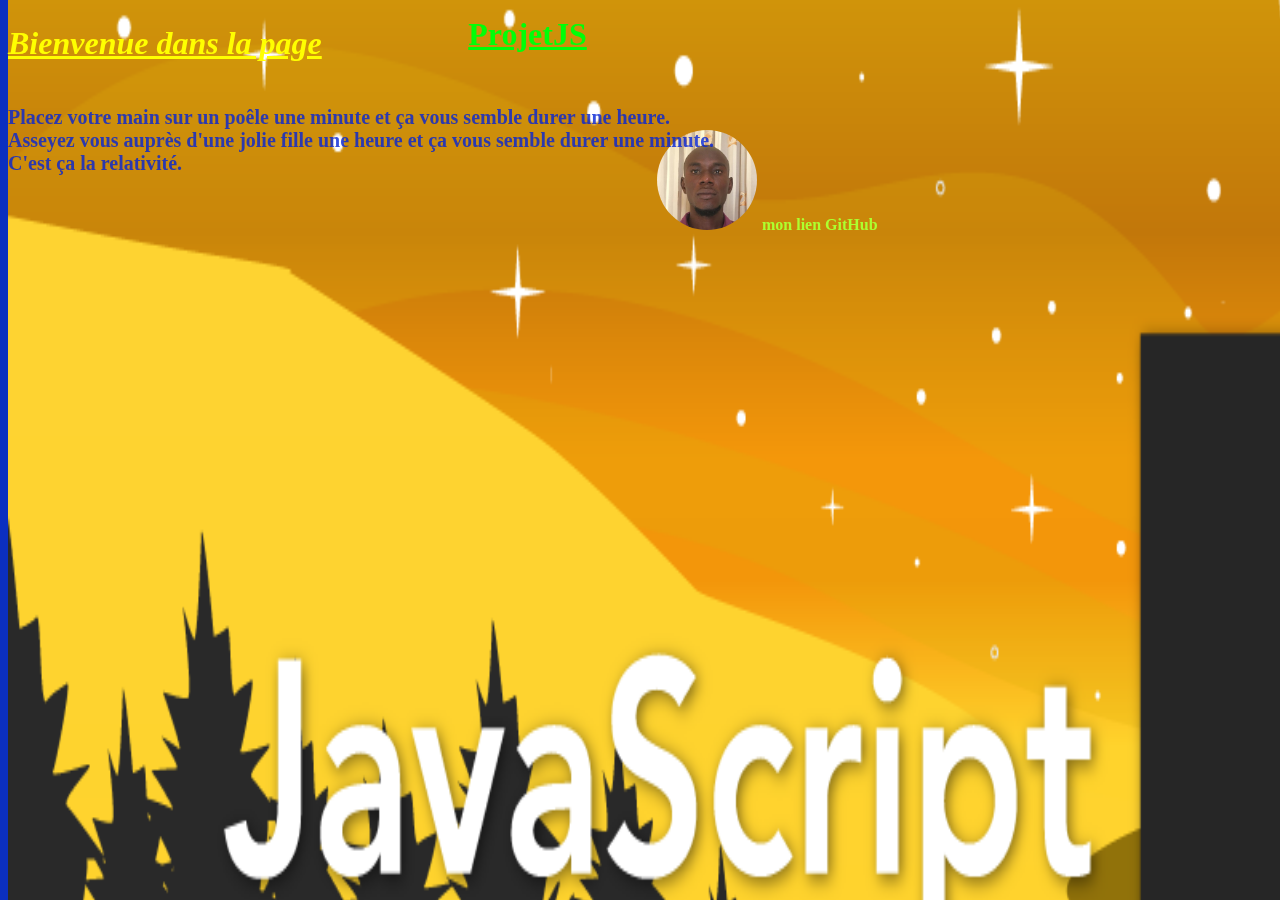
<file: Index.html>
<!DOCTYPE html>
<html lang="en">
<head>
    <meta charset="UTF-8">
    <meta http-equiv="X-UA-Compatible" content="IE=edge">
    <meta name="viewport" content="width=device-width, initial-scale=1.0">
    <title>Projetjs</title>
    <style>
      body {
        background-color: rgb(11, 47, 192);
      }
        .image-container {
            position: relative;
            display: inline-block;
        }
        .link1 {

            position: absolute;
            
            color: rgb(0, 255, 8);
            display: block; margin: 0 auto; width: 50%;
          position: absolute;
          top: -50%;
          right: 0;
          margin-left: 50px;
        }
        .link2 {
            position: absolute;
            color: red;
            display: block; margin: 0 auto; width: 50%;
          position: absolute;
          top: 0;
          right: -105px;
        }
        .link3 {
            position: absolute;
          
            color: red;
            display: block; margin: 0 auto; width: 50%;
          position: absolute;
          top: 0;
          right: -210px;
        }
        .link4 {
            position: absolute;
          
            color: red;
            display: block; margin: 0 auto; width: 50%;
          position: absolute;
          top: 0;
          right: -305px;

        }
        .link5 {
            position: absolute;
            
            color: red;
            display: block; margin: 0 auto; width: 50%;
          position: absolute;
          top: 0;
          right: -410px;
        }
        .link6 {
            position: absolute;
            
            color: red;
            display: block; margin: 0 auto; width: 50%;
          position: absolute;
          top: 0;
          right: -515px;
        }
        .link7 {
            position: absolute;
            
            color: red;
            display: block; margin: 0 auto; width: 50%;
          position: absolute;
          top: 0;
          right: -620px;
        }
        /* Positionne la zone du haut à droite de la page */
    .top-right {
      position: absolute;
      top: 0;
      right: 0;
      padding: 50px;
    }

    /* Définit les styles pour la photo */
    .top-right img {
      width: 100px;
      height: 100px;
      border-radius: 60%;
    }

    /* Définit les styles pour le lien vers GitHub */
    .top-right a {
      color: greenyellow;
      font-weight: bold;
      text-decoration: navy;
      margin: 1px;
    }
   .link8  {
     position: absolute;
     right: 1;
     top: 10%;
     color: greenyellow;              
   }
    

    </style>
</head>
<body>
  <header>
   <h1>Page d'accueil</h1>
  </header>
    <div class="image-container">
      <img src="javascript1200x628.webp"style="width: 150%;
      position: fixed;
      top: -3%;
      height: 186%;"  alt="Image"> 
         <div class="top-right">
         <img src="latyr.jpeg" alt="Votre photo">
           <a href="https://github.com/Latyr92">mon lien GitHub</a>
         </div>
           <h1><a href="Projetjs.html" class="link1">ProjetJS</a></h1>
          
           <h1 classe="page" style="color: yellow; position: absolute; right: 1;top: -60%;"><i><strong><u>Bienvenue dans la page</u></strong></i></h1>
           <strong><h1 class="citation" style="color: rgba(5, 36, 214, 0.804);position: absolute;right: 1;top: 10%;font-size: 20px;"> <strong>P</strong>lacez votre main sur un poêle une minute et ça vous semble durer une heure.<br> Asseyez vous auprès d'une jolie fille une heure et ça vous semble durer une minute.<br> C'est ça la relativité. </h1></strong>
           <p><strong>Quel est le sens de la vie humaine, ou, d'ailleurs, de la vie de n'importe quelle créature ? <br>Connaître une réponse à cette question signifie être religieux.<br> Vous demandez : est-ce que cela a un sens, alors, de poser cette question ?<br> Je réponds : l'homme qui considère sa propre vie et celle de ses semblables comme dépourvues de sens n'est pas seulement malheureux, <br>mais difficilement apte à la vie.</strong> </p>
    </div>
</body>
</html>
</file>
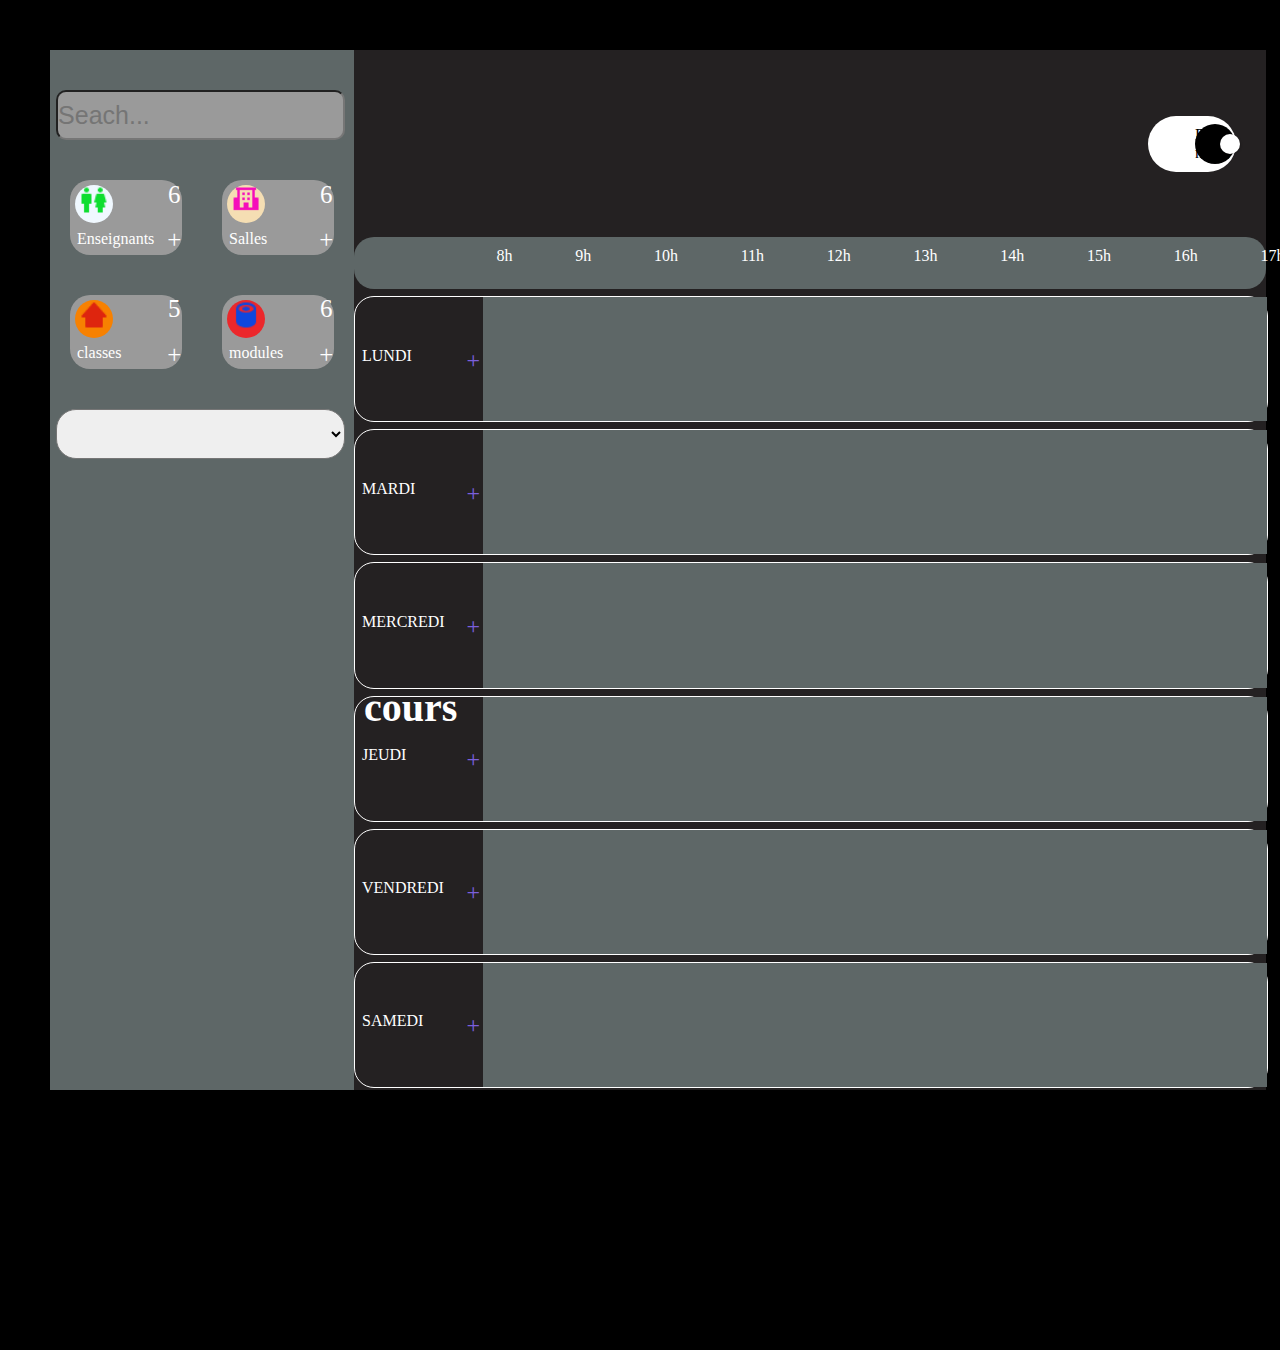
<file: Projetjs.html>
<!DOCTYPE html>
<html lang="en">
<head>
<meta charset="UTF-8">
<meta http-equiv="X-UA-Compatible" content="IE=edge">
<meta name="viewport" content="width=device-width, initial-scale=1.0">
<title>ProjetJS</title>
<link rel="stylesheet" href="style.css" />
</head>
<body>
    <div class="container">

        <div class="d1">
            <div class="d10">
                <input type="search" placeholder="Seach..." id="recherche1">
            </div>
            <div class="d11">
                <div class="enseignants">
                    <div class="t">
                      <img src="[data-uri]"/>

                    </div>
                    <p>Enseignants</p>
                </div>
                <div class="salles">
                    <div class="s">
                      <img src="[data-uri]"/>
                    </div>
                    <p>Salles</p>
                </div>

            </div>
            <div class="d12">
                <div class="classes">
                    <div class="c">
                      <img src="[data-uri]"/>

                    </div>
                    <p>classes</p>
                </div>
                <div class="modules">
                    <div class="m">
                      <img src="[data-uri]"/>

                    </div>
                    <p>modules</p>
                </div>
            </div>
            <div class="d13">
                <select  id="selection">
                    <option class="op1" value="option1"></option>
                </select>
            </div>
        </div>


        <div class="d2">
            <div class="d20">
              <h1>Planning: 
                <br><br><br><br>
                <br><br><br><br>
                <br><br><br><br>
                <br><br><br><br>
                <br><br><br><br>
                <br><br><br><br>
                cours <span class="s1">
            </span></h1>
              <div class="d200">
                  <div class=
                      "toggle-button active" onclick="toggleDarkMode()">Dark mode</button>                </div>
              </div>
          </div>
            
            <div class="d21">
                <div class="d210">
                    
                </div>
                <div class="d211">
                    <p class="heures"><span class="h8">8h</span><span class="h9">9h</span>
                        <span class="h10">10h</span><span class="h11">11h</span>
                        <span class="h12">12h</span><span class="h13">13h</span>
                        <span class="h14">14h</span><span class="h15">15h</span>
                        <span class="h16">16h</span><span class="h17">17h</span></p>
                </div>

            </div>
            <div class="semaine">
                <div class="lundi">
                    <div class="l1">
                        <p>LUNDI</p>
                        <span class="plus" id="pl1">+</span>
                    </div>
                    <div class="l2">

                    </div>
                </div >
                <div class="Mardi">
                    <div class="M1">
                        <p>MARDI</p>
                        <span class="plus" id="pl2">+</span>
                    </div>
                    <div class="M2">

                    </div>
                </div>
                <div class="mercredi">
                    <div class="me1">
                        <p>MERCREDI</p>
                        <span class="plus" id="pl3">+</span>
                    </div>
                    <div class="me2">

                    </div>
                </div>
                <div class="jeudi">
                    <div class="j1">
                        <p>JEUDI</p>
                        <span class="plus" id="pl4">+</span>
                    </div>
                    <div class="j2">

                    </div>
                </div>
                <div class="vendredi" >
                    <div class="v1">
                        <p>VENDREDI</p>
                        <span class="plus" id="pl5">+</span>
                    </div>
                    <div class="v2">

                    </div>
                </div>
                <div class="samdi">
                    <div class="s1">
                        <p>SAMEDI</p>
                        <span class="plus" id="pl6">+</span>
                    </div>
                    <div class="s2">

                    </div>
                </div>
            </div>

        </div>
    </div>

<script src="script.js"></script>

</body>
</html>
</file>
<file: style.css>
*{
  margin: 0;
  padding: 0;
  list-style: none;
  text-decoration: none;
}
body{
  margin: 0;
  height: 1300px;
  width: 100%;
}
/* container-d1 represente toute la partie de notre travaille */
.container{
  display: flex;
  flex-direction: row;
  height: 80%;
  width: 95%;
  background-color: #5e6767;
  margin-left: 50px;
  margin-top: 50px;
  
}
/* Pour la premiere partie */
.d1{
  width: 25%;
  height: 100%;

  display: flex;
  flex-direction: column;
  margin: 0;
}

.d10{
  padding-top: 40px;
  width: 100%;
}

#recherche1{
  height: 50px;
  width: 95%;
  margin-left:2%;
  margin-right: 2%;
  background-color: #9a9a9a;
  border-radius: 10px;
  font-size: 25px;
}
.d11{
  margin-top: 40px;
  width: 100%;
  height: auto;
  display: flex;
  flex-direction: row;
  
}
.enseignants,.salles{
  margin-left: 20px;
  width: 45%;
  aspect-ratio: 3/2;
  background-color: #9a9a9a;
  margin-right: 20px;
  border-radius: 20px;
  cursor: pointer;
}
.d12{
  margin-top: 40px;
  width: 100%;
  height: auto;
  display: flex;
  flex-direction: row;
  
}
.classes,.modules{
  margin-left: 20px;
  width: 45%;
  aspect-ratio: 3/2;
  
  background-color: #9a9a9a;
  margin-right: 20px;
  border-radius: 20px;
  cursor: pointer;
}
.d13{
  margin-top: 40px;
  width: 100%;

}

#selection{
  height: 50px;
  width: 95%;
  margin-left:2%;
  margin-right: 2%;
  border-radius: 20px;
  color: black;
  font-size: 20px;
}
img{
  height: 30px;
  width: 30px;
}
.t,.m,.s,.c{
  margin-left: 5px;
  margin-top: 5px;
  height: 38px;
  width: 38px;
  border-radius: 50%;
}
.t{
  background-color: aliceblue;
}
.s{
  background-color: wheat;
}
.c{
  background-color: #f78101;
}
.m{
  background-color: #eb272b;
}
.classes,.modules,.salles,.enseignants{
  position: relative;
  text-align: center;
}
.classes:hover{
  background-color: orange;
}
.enseignants:hover{
  background-color: #3baeea;
}
.salles:hover{
  background-color:  #0ba00d;
}
.modules:hover{
  background-color:#eb272b;
}
p{
  position: absolute;
  bottom: 7px;
  color: #fff;
  
  left: 7px;
}

/* Pour la second Partie c'est a dire le Plannig */

.d2{
  width: 75%;
  height: 100%;
  display: flex;
  flex-direction: column;
  background-color: #242122;
  margin: 0;
}

.d20{
  width: 100%;
  height:18% ;
  background-color: #242122;
  display: flex;
  align-items: center;
  flex-direction: row;
 justify-content: space-between;

}
.d200{
  position: relative;
  width: 5.5em;
  height: 3.5em;
  background-color: white;
  border-radius: 30px;
  margin-right: 30px;
  display: flex;
  align-items: center;
}
.d2000{
  position: absolute;
  width: 2.5em;
  height: 2.5em;
  background-color: black;
  border-radius: 50%;
  margin-left: 7px;
  cursor: pointer;
  background-color: #fff;
  box-shadow: 0px 0px 10px rgba(0, 0, 0, 0.1);
  
  
}
h1{
  font-size: 2.5em;
  color: #fff;
  margin-left: 10px;
  display: flex;
  white-space: nowrap;

 
  
}

.d21{
  background-color:#5e6767 ;
  width: 100%;
  display: flex;
  height: 5%;
  border-radius: 20px;
  position: relative;
}

.d210{
  height: 100%;
  width: 14%;
  
}
.d211{
  width: 86%;
  height: 100%;
  position: relative;
}
.heures{
  position: absolute;
  height: 100%;
  width: 100%;
  display: flex;
  align-items: center;

  
}
.h9,.h10,.h11,.h12,.h13,.h14,.h15,.h16,.h17{
  margin-left: 8%;
  max-width: fit-content;
  flex-basis: 0;
}
.h8{
  margin-left: 1%;
}
.semaine{
  width: 100%;
  height: 77%;
}

.lundi,.Mardi,.mercredi,.jeudi,.vendredi,.samdi{
  width: 100%;
  height: 15.5%;
  margin-top: 7px;
  border: 1px solid white;
  border-radius: 20px;
  display: flex;
 
  position: relative;
}
.l1,.M1,.me1,.j1,.v1,.s1{
  width: 14%;
  height: 100%;
  display: flex;
  position: relative;
 
}

.l2,.M2,.me2,.j2,.v2,.s2{
  
  width: 86%;
  height:100%;
  background-color: #5e6767;
}
.l1 p,.M1 p,.me1 p,.j1 p,.v1 p,.s1 p{
  position: absolute;
  color: white;
  font-size: 1.5em;
  top: 40%;
 
}
.plus{
  position: absolute;
  right: 2%;
  top: 40%;
  color: rgb(122, 95, 220);
  font-size:1.5em;
  cursor: pointer;
}

@media screen and (max-width: 1418px) {

  #pl1 {
    margin-left: 5%;
   
  }
  .l1 p,.M1 p,.me1 p,.j1 p,.v1 p,.s1 p{
      position: absolute;
      color: white;
      font-size: 1em;
      top: 40%;
     
  }
}
@media screen and (max-width: 1168px) {
  .d11{
      margin-top: 40px;
      width: 100%;
      height: auto;
      display: flex;
      flex-direction: column;
      
  }
  .enseignants,.salles{
      margin-top: 20px;
      width: 80%;
      aspect-ratio: 3/2;
      background-color: #9a9a9a;
      margin-right: 20px;
      border-radius: 20px;
      cursor: pointer;
  }
  .d12{
      margin-top: 40px;
      width: 100%;
      height: auto;
      display: flex;
      flex-direction: column;
      
  }
  .classes,.modules{
      margin-top: 20px;
      width: 80%;
      aspect-ratio: 3/2;
     
      background-color: #9a9a9a;
      margin-right: 20px;
      border-radius: 20px;
      cursor: pointer;
  }

}
@media screen and (max-width: 1053px) {
  .l1 p,.M1 p,.me1 p,.j1 p,.v1 p,.s1 p{
      position: absolute;
      color: white;
      font-size: 0.7em;
      top: 40%;
     
  }
  .plus{
      position: absolute;
      right: 2%;
      bottom: 2%;
      color: rgb(220, 95, 114);
      font-size:1.5em;
      cursor: pointer;
  }
  

}

/* classe js */
.newdiv{
  display: flex;
  
  flex-direction: column;


  height: 100%;
  position: relative;
}

.p1{
  margin-top: 30px;
}
.p1,.p2,.p3{
  width: 100%;
  text-align: center;
  margin-top: 20px;
  position: relative;
}
.p2{
  font-size: 25px;
}

.formu{
  display: block;
  background-color: #5e6767;
  border: 1px solid black;
  width: 40%;
  height: 490px;
  position: relative;
  top: -100%;
}
.message{
  color: rgb(235, 9, 9);
  position: relative;
  margin-top: 20px;
  text-align: center;
  font-weight: normal;
  font-size: 20px;
}

.monTitre{
  width: 100%;
  height: 5%;
  position: relative;
  top: 0%;
  background: black;
  padding: 15px 0;
  margin-left: -10px;
  
  text-align: center;
}
.p2form{
  display: flex;
  position: relative;
  background-color: black;
  bottom: -26%;
  width: 100%;
  padding: 10px 0;
  margin-left: -10px;
  height: 60px;
  justify-content: center;
  justify-items: center;
  
}
.selectdiv1,.selectdiv2,.selectdiv3,.selectdiv4,.selectdiv5{
  position:'relative';
  width: 30%;
}
.s1p2{
  position: relative;
  
  max-width: fit-content;
  background-color: white;
  color: black;
  display: flex;
  align-items: center;
  cursor: pointer;
}
.s2p2{
  position: relative;
  margin-left: 2px;
  max-width: fit-content;
  background-color: white;
  color: black;
  display: flex;
  align-items: center;
  cursor: pointer;
}
.close{
  background-color: red;
  width: 30px;
  height: 30px;
  position: absolute;
  right: 0%;
  cursor: pointer;
}

.toggle-button {
  position: relative;
  width: 5.5em;
  height: 3.5em;
  background-color: white;
  border-radius: 30px;
  margin-right: 30px;
  display: flex;
  align-items: center;
  cursor: pointer;
                }
                
                .toggle-button::before {
                  content: '';
                  display: block;
                  position: absolute;
                  top: 50%;
                  transform: translateY(-50%);
                  width: 20px;
                  height: 20px;
                  background-color: #fff;
                  border-radius: 50%;
                  box-shadow: 1px 1px 2px rgba(0, 0, 0, 0.2);
                  transition: transform 0.2s ease;
                }
                
                .toggle-button.active {
                    position: absolute;
                    width: 2.5em;
                    height: 2.5em;
                    background-color: black;
                    border-radius: 50%;
                    margin-left: 7px;
                                
                }
                
                .toggle-button.active::before {
                  transform: translate(25px, -50%);
                }
                
                .toggle-button.inactive::before {
                  transform: translate(-5px, -50%);
                }
                .dark-mode {
                  background-color: violet;
                }
                #monBouton {
  position: absolute;
  left: 10px;
  top: 50%;
  transform: translateY(-50%);
  transition: all 0.3s ease-in-out;
}

#monBouton.active {
  left: calc(100% - 110px);
  background-color: #222;
  color: #fff;
}
body {
  background-color:black;
  transition: background-color 0.5s ease;
}

.dark-mode {
  background-color: black;
}

    
            .active {
                transform: translateX(100%);
                background-color: green;
            }

            .toggle-button {
  position: relative;
  left: 0;
  transition: left 0.3s ease-in-out;
}

.toggle-button.active {
  left: 0%;
}
</file>
